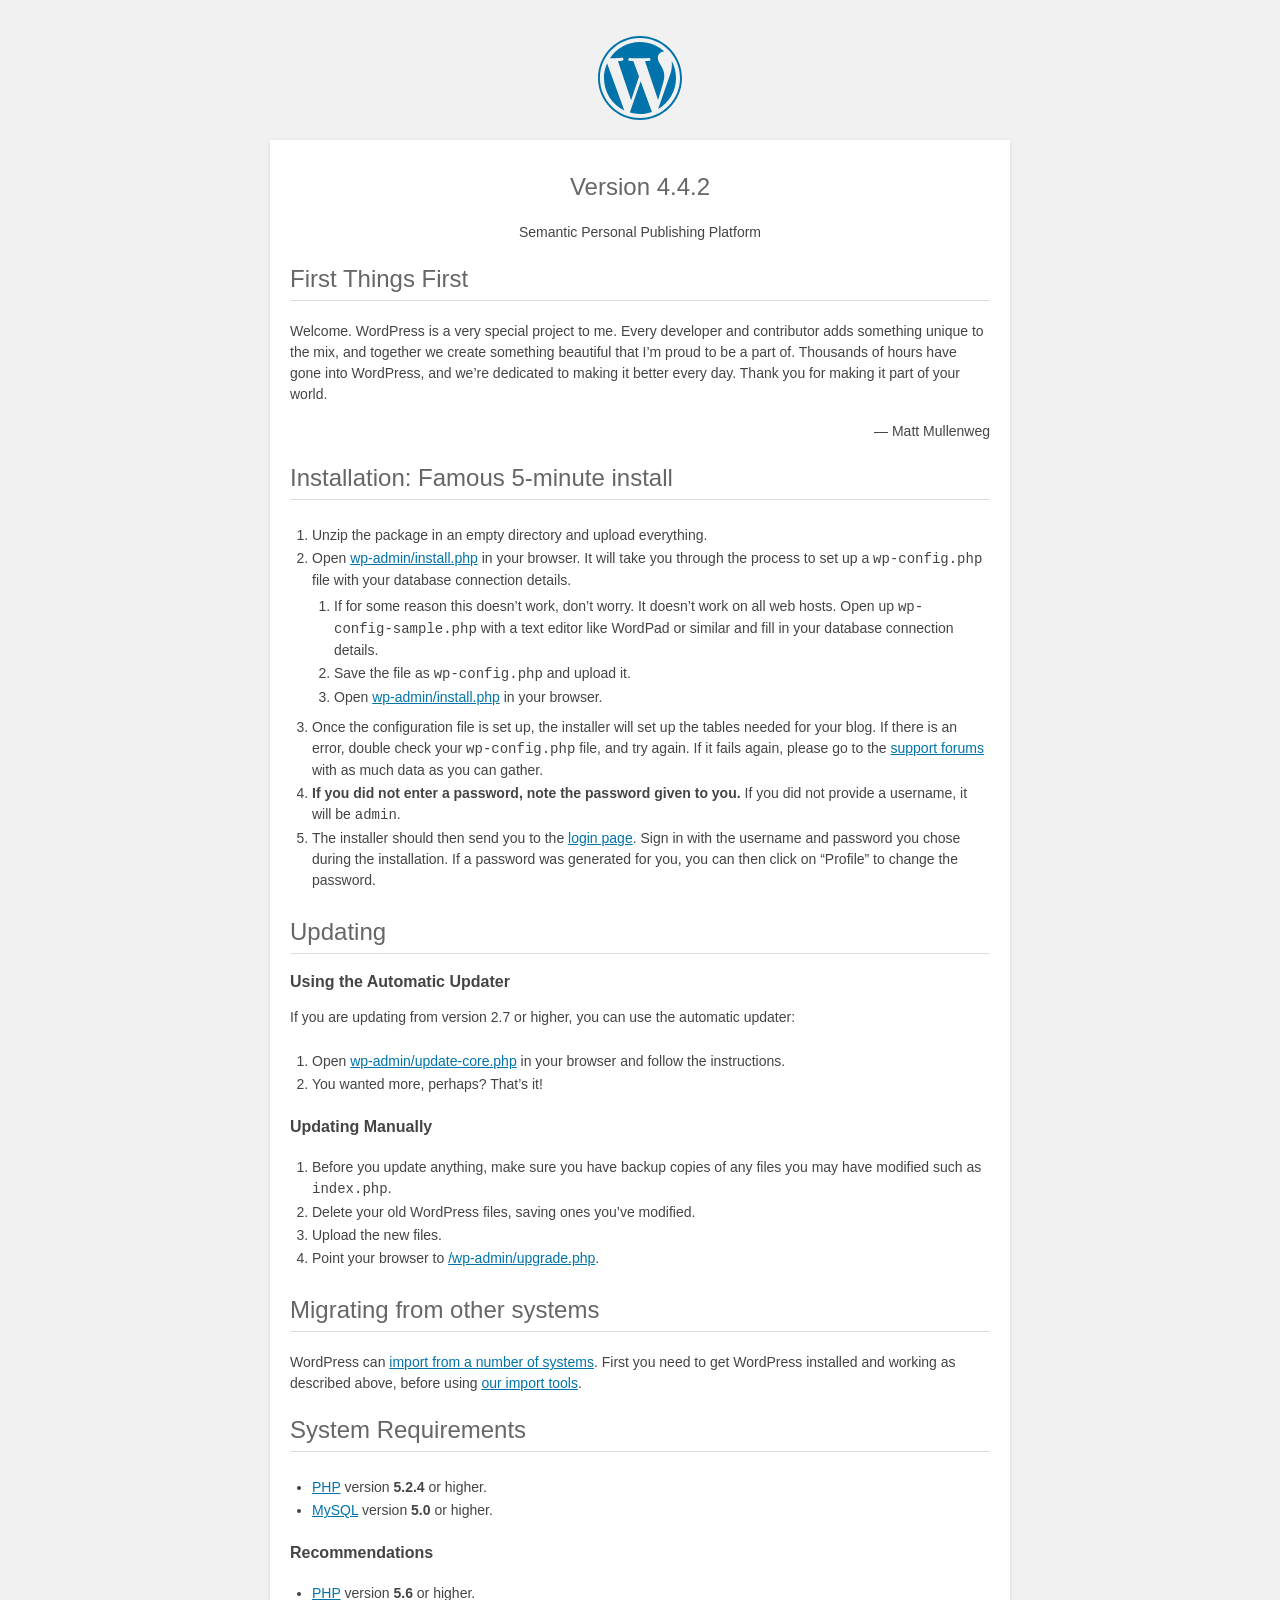
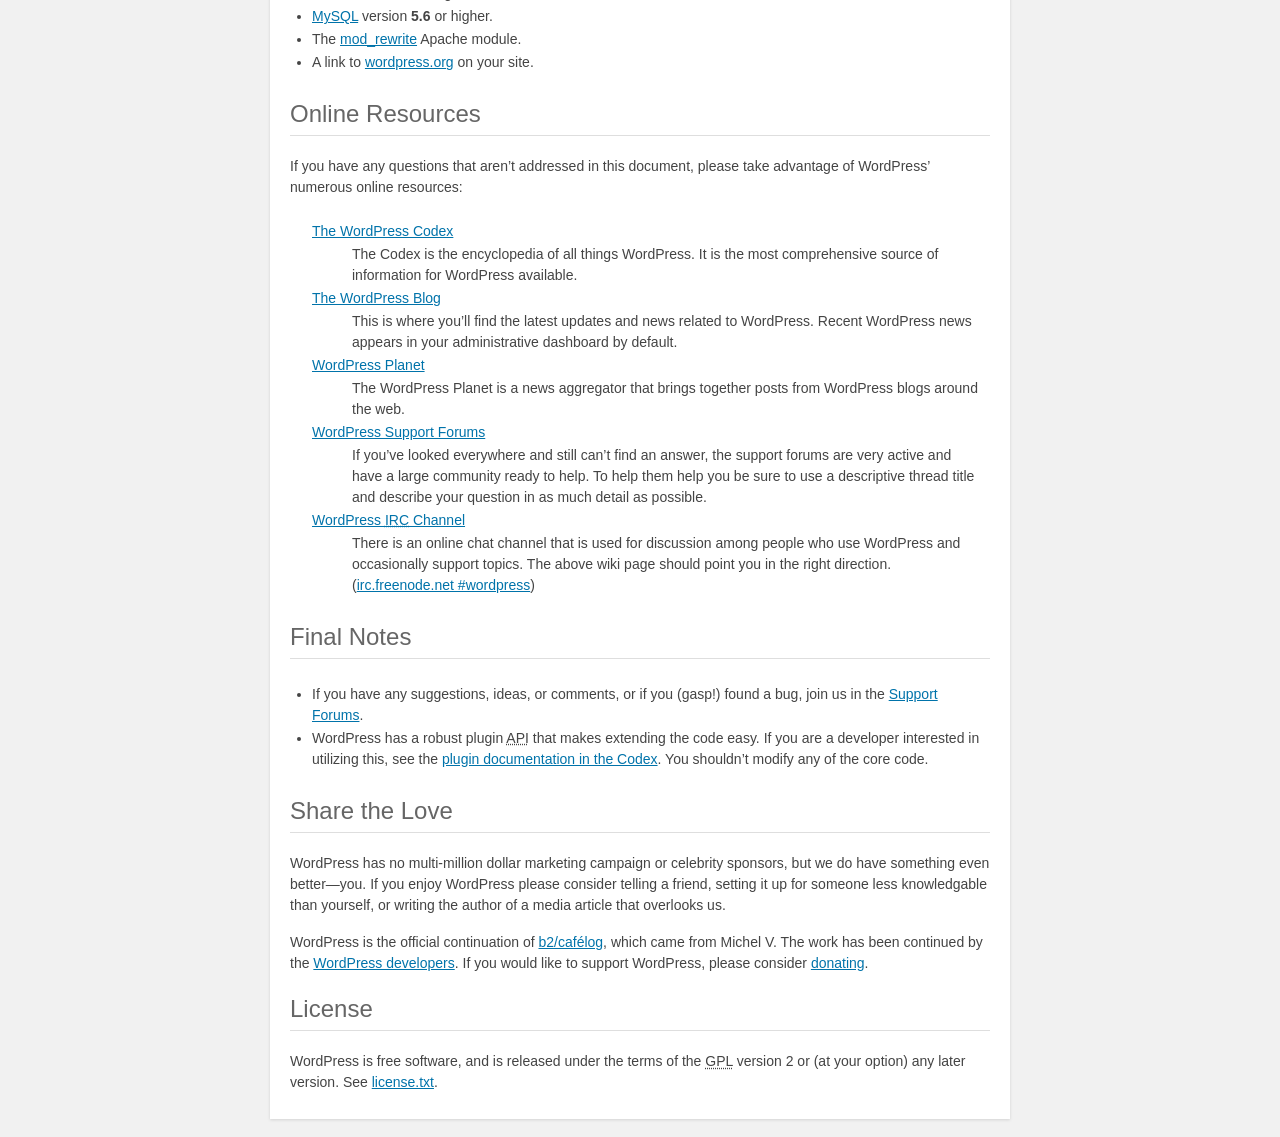
<file: wordpress/htdocs/readme.html>
<!DOCTYPE html>
<html>
<head>
	<meta name="viewport" content="width=device-width" />
	<meta http-equiv="Content-Type" content="text/html; charset=utf-8" />
	<title>WordPress &#8250; ReadMe</title>
	<link rel="stylesheet" href="wp-admin/css/install.css?ver=20100228" type="text/css" />
</head>
<body>
<h1 id="logo">
	<a href="https://wordpress.org/"><img alt="WordPress" src="wp-admin/images/wordpress-logo.png" /></a>
	<br /> Version 4.4.2
</h1>
<p style="text-align: center">Semantic Personal Publishing Platform</p>

<h2>First Things First</h2>
<p>Welcome. WordPress is a very special project to me. Every developer and contributor adds something unique to the mix, and together we create something beautiful that I&#8217;m proud to be a part of. Thousands of hours have gone into WordPress, and we&#8217;re dedicated to making it better every day. Thank you for making it part of your world.</p>
<p style="text-align: right">&#8212; Matt Mullenweg</p>

<h2>Installation: Famous 5-minute install</h2>
<ol>
	<li>Unzip the package in an empty directory and upload everything.</li>
	<li>Open <span class="file"><a href="wp-admin/install.php">wp-admin/install.php</a></span> in your browser. It will take you through the process to set up a <code>wp-config.php</code> file with your database connection details.
		<ol>
			<li>If for some reason this doesn&#8217;t work, don&#8217;t worry. It doesn&#8217;t work on all web hosts. Open up <code>wp-config-sample.php</code> with a text editor like WordPad or similar and fill in your database connection details.</li>
			<li>Save the file as <code>wp-config.php</code> and upload it.</li>
			<li>Open <span class="file"><a href="wp-admin/install.php">wp-admin/install.php</a></span> in your browser.</li>
		</ol>
	</li>
	<li>Once the configuration file is set up, the installer will set up the tables needed for your blog. If there is an error, double check your <code>wp-config.php</code> file, and try again. If it fails again, please go to the <a href="https://wordpress.org/support/" title="WordPress support">support forums</a> with as much data as you can gather.</li>
	<li><strong>If you did not enter a password, note the password given to you.</strong> If you did not provide a username, it will be <code>admin</code>.</li>
	<li>The installer should then send you to the <a href="wp-login.php">login page</a>. Sign in with the username and password you chose during the installation. If a password was generated for you, you can then click on &#8220;Profile&#8221; to change the password.</li>
</ol>

<h2>Updating</h2>
<h3>Using the Automatic Updater</h3>
<p>If you are updating from version 2.7 or higher, you can use the automatic updater:</p>
<ol>
	<li>Open <span class="file"><a href="wp-admin/update-core.php">wp-admin/update-core.php</a></span> in your browser and follow the instructions.</li>
	<li>You wanted more, perhaps? That&#8217;s it!</li>
</ol>

<h3>Updating Manually</h3>
<ol>
	<li>Before you update anything, make sure you have backup copies of any files you may have modified such as <code>index.php</code>.</li>
	<li>Delete your old WordPress files, saving ones you&#8217;ve modified.</li>
	<li>Upload the new files.</li>
	<li>Point your browser to <span class="file"><a href="wp-admin/upgrade.php">/wp-admin/upgrade.php</a>.</span></li>
</ol>

<h2>Migrating from other systems</h2>
<p>WordPress can <a href="https://codex.wordpress.org/Importing_Content">import from a number of systems</a>. First you need to get WordPress installed and working as described above, before using <a href="wp-admin/import.php" title="Import to WordPress">our import tools</a>.</p>

<h2>System Requirements</h2>
<ul>
	<li><a href="http://php.net/">PHP</a> version <strong>5.2.4</strong> or higher.</li>
	<li><a href="http://www.mysql.com/">MySQL</a> version <strong>5.0</strong> or higher.</li>
</ul>

<h3>Recommendations</h3>
<ul>
	<li><a href="http://php.net/">PHP</a> version <strong>5.6</strong> or higher.</li>
	<li><a href="http://www.mysql.com/">MySQL</a> version <strong>5.6</strong> or higher.</li>
	<li>The <a href="http://httpd.apache.org/docs/2.2/mod/mod_rewrite.html">mod_rewrite</a> Apache module.</li>
	<li>A link to <a href="https://wordpress.org/">wordpress.org</a> on your site.</li>
</ul>

<h2>Online Resources</h2>
<p>If you have any questions that aren&#8217;t addressed in this document, please take advantage of WordPress&#8217; numerous online resources:</p>
<dl>
	<dt><a href="https://codex.wordpress.org/">The WordPress Codex</a></dt>
		<dd>The Codex is the encyclopedia of all things WordPress. It is the most comprehensive source of information for WordPress available.</dd>
	<dt><a href="https://wordpress.org/news/">The WordPress Blog</a></dt>
		<dd>This is where you&#8217;ll find the latest updates and news related to WordPress. Recent WordPress news appears in your administrative dashboard by default.</dd>
	<dt><a href="https://planet.wordpress.org/">WordPress Planet</a></dt>
		<dd>The WordPress Planet is a news aggregator that brings together posts from WordPress blogs around the web.</dd>
	<dt><a href="https://wordpress.org/support/">WordPress Support Forums</a></dt>
		<dd>If you&#8217;ve looked everywhere and still can&#8217;t find an answer, the support forums are very active and have a large community ready to help. To help them help you be sure to use a descriptive thread title and describe your question in as much detail as possible.</dd>
	<dt><a href="https://codex.wordpress.org/IRC">WordPress <abbr title="Internet Relay Chat">IRC</abbr> Channel</a></dt>
		<dd>There is an online chat channel that is used for discussion among people who use WordPress and occasionally support topics. The above wiki page should point you in the right direction. (<a href="irc://irc.freenode.net/wordpress">irc.freenode.net #wordpress</a>)</dd>
</dl>

<h2>Final Notes</h2>
<ul>
	<li>If you have any suggestions, ideas, or comments, or if you (gasp!) found a bug, join us in the <a href="https://wordpress.org/support/">Support Forums</a>.</li>
	<li>WordPress has a robust plugin <abbr title="application programming interface">API</abbr> that makes extending the code easy. If you are a developer interested in utilizing this, see the <a href="https://codex.wordpress.org/Plugin_API" title="WordPress plugin API">plugin documentation in the Codex</a>. You shouldn&#8217;t modify any of the core code.</li>
</ul>

<h2>Share the Love</h2>
<p>WordPress has no multi-million dollar marketing campaign or celebrity sponsors, but we do have something even better&#8212;you. If you enjoy WordPress please consider telling a friend, setting it up for someone less knowledgable than yourself, or writing the author of a media article that overlooks us.</p>

<p>WordPress is the official continuation of <a href="http://cafelog.com/">b2/caf&#233;log</a>, which came from Michel V. The work has been continued by the <a href="https://wordpress.org/about/">WordPress developers</a>. If you would like to support WordPress, please consider <a href="https://wordpress.org/donate/" title="Donate to WordPress">donating</a>.</p>

<h2>License</h2>
<p>WordPress is free software, and is released under the terms of the <abbr title="GNU General Public License">GPL</abbr> version 2 or (at your option) any later version. See <a href="license.txt">license.txt</a>.</p>

</body>
</html>
</file>
<file: wordpress/htdocs/wp-admin/css/install.css>
html {
	background: #f1f1f1;
	margin: 0 20px;
}

body {
	background: #fff;
	color: #444;
	font-family: "Open Sans", sans-serif;
	margin: 140px auto 25px;
	padding: 20px 20px 10px 20px;
	max-width: 700px;
	-webkit-font-smoothing: subpixel-antialiased;
	-webkit-box-shadow: 0 1px 3px rgba(0,0,0,0.13);
	box-shadow: 0 1px 3px rgba(0,0,0,0.13);
}

a {
	color: #0073aa;
}

a:hover,
a:active {
	color: #00a0d2;
}

a:focus {
	color: #124964;
	-webkit-box-shadow:
		0 0 0 1px #5b9dd9,
		0 0 2px 1px rgba(30, 140, 190, .8);
	box-shadow:
		0 0 0 1px #5b9dd9,
		0 0 2px 1px rgba(30, 140, 190, .8);
}

.ie8 a:focus {
	outline: #5b9dd9 solid 1px;
}

h1, h2 {
	border-bottom: 1px solid #dedede;
	clear: both;
	color: #666;
	font-size: 24px;
	padding: 0;
	padding-bottom: 7px;
	font-weight: normal;
}

h3 {
	font-size: 16px;
}

p, li, dd, dt {
	padding-bottom: 2px;
	font-size: 14px;
	line-height: 1.5;
}

code, .code {
	font-family: Consolas, Monaco, monospace;
}

ul, ol, dl {
	padding: 5px 5px 5px 22px;
}

a img {
	border:0
}
abbr {
	border: 0;
	font-variant: normal;
}

fieldset {
	border: 0;
	padding: 0;
	margin: 0;
}

label {
	cursor: pointer;
}

#logo {
	margin: 6px 0 14px 0;
	padding: 0 0 7px 0;
	border-bottom: none;
	text-align:center
}
#logo a {
	background-image: url(../images/w-logo-blue.png?ver=20131202);
	background-image: none, url(../images/wordpress-logo.svg?ver=20131107);
	-webkit-background-size: 84px;
	background-size: 84px;
	background-position: center top;
	background-repeat: no-repeat;
	color: #999;
	height: 84px;
	font-size: 20px;
	font-weight: normal;
	line-height: 1.3em;
	margin: -130px auto 25px;
	padding: 0;
	text-decoration: none;
	width: 84px;
	text-indent: -9999px;
	outline: none;
	overflow: hidden;
	display: block;
}

#logo a:focus {
	-webkit-box-shadow: none;
	box-shadow: none;
}

.step {
	margin: 20px 0 15px;
}
.step, th {
	text-align: left;
	padding: 0;
}
.language-chooser.wp-core-ui .step .button.button-large {
	height: 36px;
	vertical-align: middle;
	font-size: 14px;
}
textarea {
	border: 1px solid #dfdfdf;
	font-family: "Open Sans", sans-serif;
	width: 100%;
	-webkit-box-sizing: border-box;
	-moz-box-sizing: border-box;
	box-sizing: border-box;
}

.form-table {
	border-collapse: collapse;
	margin-top: 1em;
	width: 100%;
}

.form-table td {
	margin-bottom: 9px;
	padding: 10px 20px 10px 0;
	font-size: 14px;
	vertical-align: top
}

.form-table th {
	font-size: 14px;
	text-align: left;
	padding: 10px 20px 10px 0;
	width: 140px;
	vertical-align: top;
}

.form-table code {
	line-height: 18px;
	font-size: 14px;
}

.form-table p {
	margin: 4px 0 0 0;
	font-size: 11px;
}

.form-table input {
	line-height: 20px;
	font-size: 15px;
	padding: 3px 5px;
	border: 1px solid #ddd;
	-webkit-box-shadow: inset 0 1px 2px rgba(0,0,0,0.07);
	box-shadow: inset 0 1px 2px rgba(0,0,0,0.07);
}

input,
submit {
	font-family: "Open Sans", sans-serif;
}

.form-table input[type=text],
.form-table input[type=email],
.form-table input[type=url],
.form-table input[type=password] {
	width: 206px;
}

.form-table th p {
	font-weight: normal;
}

.form-table.install-success th,
.form-table.install-success td {
	vertical-align: middle;
	padding: 16px 20px 16px 0;
}

.form-table.install-success td p {
	margin: 0;
	font-size: 14px;
}

.form-table.install-success td code {
	margin: 0;
	font-size: 18px;
}

#error-page {
	margin-top: 50px;
}

#error-page p {
	font-size: 14px;
	line-height: 18px;
	margin: 25px 0 20px;
}

#error-page code, .code {
	font-family: Consolas, Monaco, monospace;
}

.wp-hide-pw > .dashicons {
	line-height: inherit;
}

#pass-strength-result {
	background-color: #eee;
	border: 1px solid #ddd;
	color: #23282d;
	margin: -2px 5px 5px 0px;
	padding: 3px 5px;
	text-align: center;
	width: 218px;
	-webkit-box-sizing: border-box;
	-moz-box-sizing: border-box;
	box-sizing: border-box;
	opacity: 0;
}

#pass-strength-result.short {
	background-color: #f1adad;
	border-color: #e35b5b;
	opacity: 1;
}

#pass-strength-result.bad {
	background-color: #fbc5a9;
	border-color: #f78b53;
	opacity: 1;
}

#pass-strength-result.good {
	background-color: #ffe399;
	border-color: #ffc733;
	opacity: 1;
}

#pass-strength-result.strong {
	background-color: #c1e1b9;
	border-color: #83c373;
	opacity: 1;
}

#pass1.short, #pass1-text.short {
	border-color: #e35b5b;
}

#pass1.bad, #pass1-text.bad {
	border-color: #f78b53;
}

#pass1.good, #pass1-text.good {
	border-color: #ffc733;
}

#pass1.strong, #pass1-text.strong {
	border-color: #83c373;
}

.pw-weak {
	display: none;
}

.message {
	border: 1px solid #c00;
	padding: 0.5em 0.7em;
	margin: 5px 0 15px;
	background-color: #ffebe8;
}

/* rtl:ignore */
#dbname,
#uname,
#pwd,
#dbhost,
#prefix,
#user_login,
#admin_email,
#pass1,
#pass2 {
	direction: ltr;
}

#pass1-text,
.show-password #pass1 {
	display: none;
}

.show-password #pass1-text
{
	display: inline-block;
}

.form-table span.description.important {
	font-size: 12px;
}


/* localization */
body.rtl,
.rtl textarea,
.rtl input,
.rtl submit {
	font-family: Tahoma, sans-serif;
}

:lang(he-il) body.rtl,
:lang(he-il) .rtl textarea,
:lang(he-il) .rtl input,
:lang(he-il) .rtl submit {
	font-family: Arial, sans-serif;
}

@media only screen and (max-width: 799px) {
	body {
		margin-top: 115px;
	}
	#logo a {
		margin: -125px auto 30px;
	}
}

@media screen and ( max-width: 782px ) {

	.form-table {
		margin-top: 0;
	}

	.form-table th,
	.form-table td {
		display: block;
		width: auto;
		vertical-align: middle;
	}

	.form-table th {
		padding: 20px 0 0;
	}

	.form-table td {
		padding: 5px 0;
		border: 0;
		margin: 0;
	}

	textarea,
	input {
		font-size: 16px;
	}

	.form-table td input[type="text"],
	.form-table td input[type="email"],
	.form-table td input[type="url"],
	.form-table td input[type="password"],
	.form-table td select,
	.form-table td textarea,
	.form-table span.description {
		width: 100%;
		font-size: 16px;
		line-height: 1.5;
		padding: 7px 10px;
		display: block;
		max-width: none;
		-webkit-box-sizing: border-box;
		-moz-box-sizing: border-box;
		box-sizing: border-box;
	}

}

body.language-chooser {
	max-width: 300px;
}

.language-chooser select {
	padding: 8px;
	width: 100%;
	display: block;
	border: 1px solid #ddd;
	background-color: #fff;
	color: #32373c;
	font-size: 16px;
	font-family: Arial, sans-serif;
	font-weight: normal;
}

.language-chooser p {
	text-align: right;
}

.screen-reader-input,
.screen-reader-text {
	position: absolute;
	margin: -1px;
	padding: 0;
	height: 1px;
	width: 1px;
	overflow: hidden;
	clip: rect(0 0 0 0);
	border: 0;
}

.spinner {
	background: url(../images/spinner.gif) no-repeat;
	-webkit-background-size: 20px 20px;
	background-size: 20px 20px;
	visibility: hidden;
	opacity: 0.7;
	filter: alpha(opacity=70);
	width: 20px;
	height: 20px;
	margin: 2px 5px 0;
}

.step .spinner {
	display: inline-block;
	margin-top: 8px;
	margin-right: 15px;
	vertical-align: top;
}

.button-secondary.hide-if-no-js,
.hide-if-no-js {
	display: none;
}

/**
 * HiDPI Displays
 */
@media print,
  (-webkit-min-device-pixel-ratio: 1.25),
  (min-resolution: 120dpi) {

	.spinner {
		background-image: url(../images/spinner-2x.gif);
	}

}
</file>
